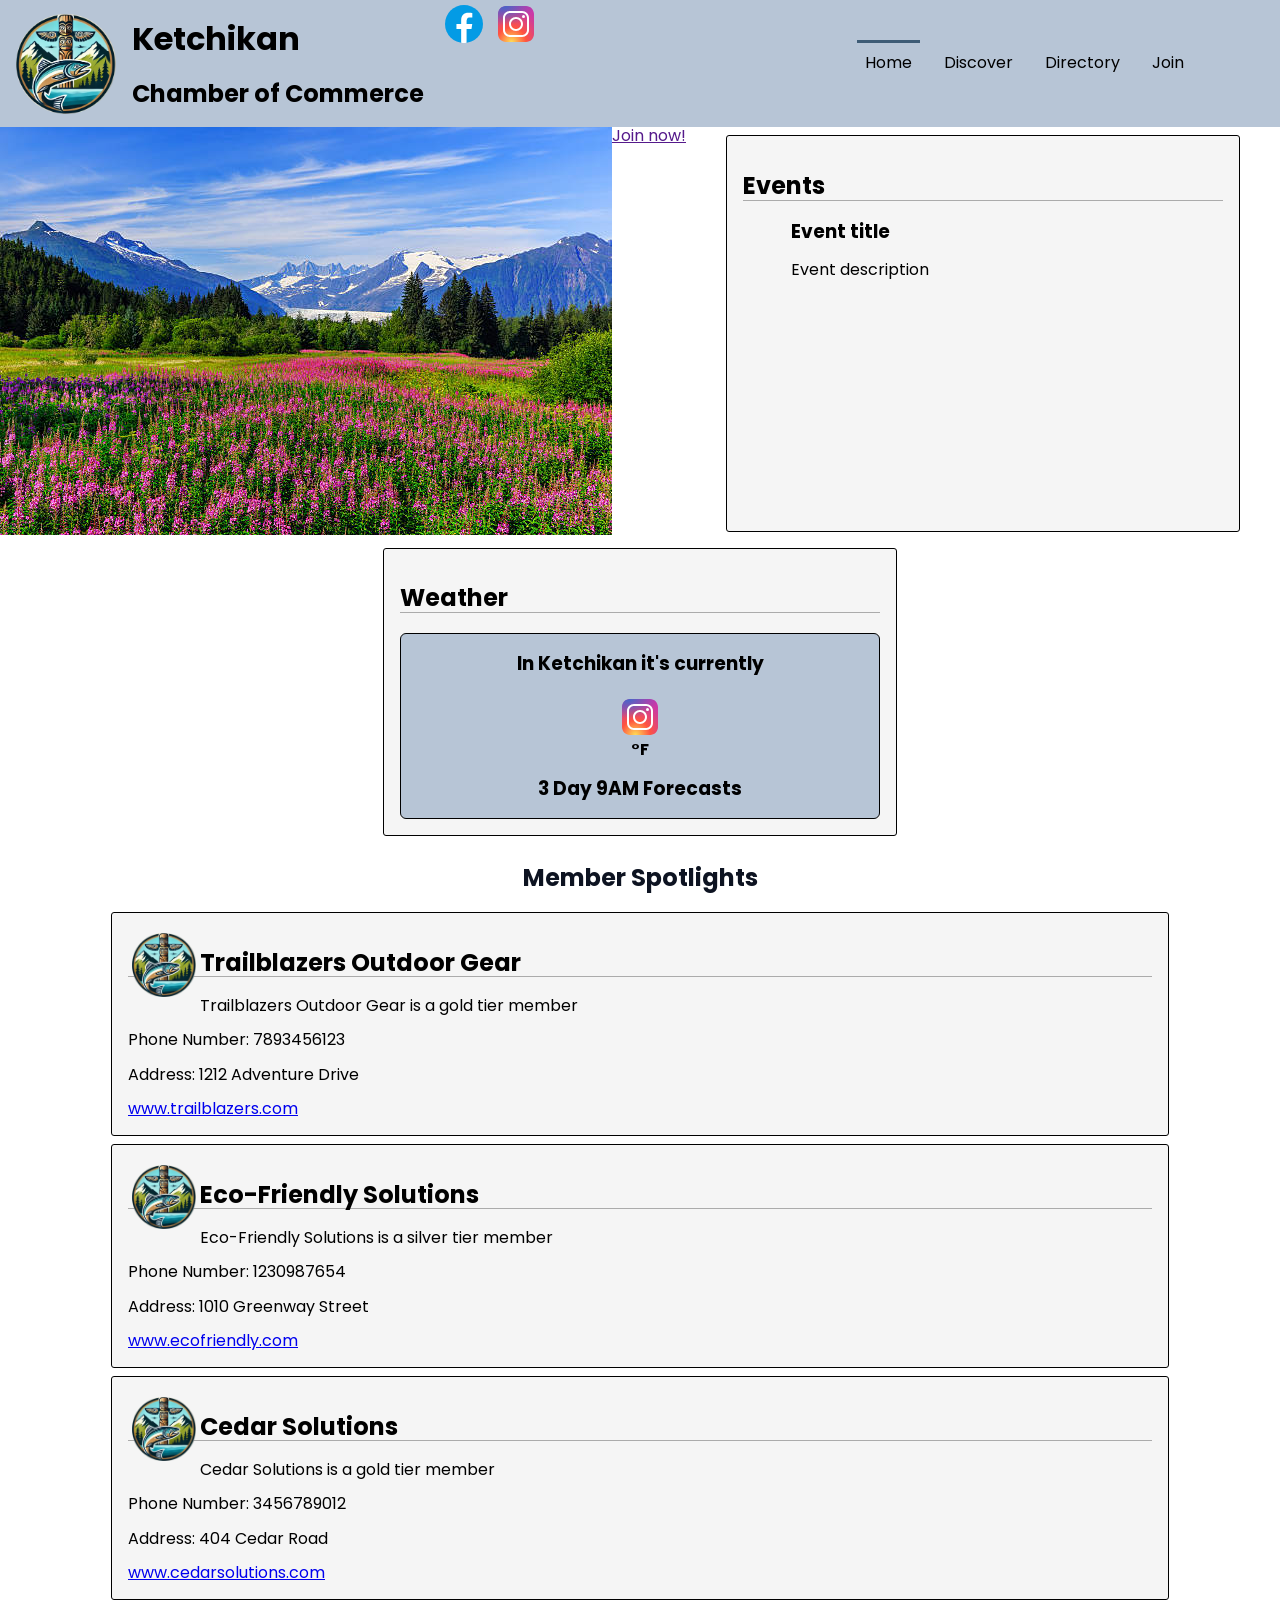
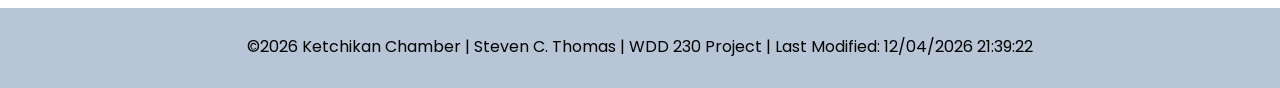
<file: chamber/index.html>
<!DOCTYPE html>
<html lang="en">
<head>
    <!-- Meta tags -->
    <meta charset="UTF-8">
    <meta name="viewport" content="width=device-width, initial-scale=1.0">
    <meta name="author" content="Steven C. Thomas">
    <meta name="description"
        content="Home page for the wdd230 class for BYU-Idaho. Course assignment portal. Steven C. Thomas. WDD 230 - Web Frontend Development">
    
    <!-- OG meta tags -->
    <meta property="og:title" content="Web Frontend Development Home Page">
    <meta property="og:type" content="website">
    <meta property="og:url" content="dos54.github.io/wdd230">
    <meta property="og:image" content="dos54.github.io/wdd230/images/alaska-sign.jpg">
    
    <!-- Font links -->
    <link rel="preconnect" href="https://fonts.googleapis.com">
    <link rel="preconnect" href="https://fonts.gstatic.com" crossorigin>
    <link
        href="https://fonts.googleapis.com/css2?family=Poppins:ital,wght@0,400;0,700;1,400;1,700&family=Roboto:ital@0;1&display=swap"
        rel="stylesheet">
    
    <!-- Title and favicon -->
    <title>Steven Thomas - WDD230 - Chamber of Commerce Website</title>
    <link rel="icon" href="favicon.ico">
    
    <!-- Styles -->
    <link rel="stylesheet" href="styles/normalize.css">
    <link rel="stylesheet" href="styles/base.css">
    <link rel="stylesheet" href="styles/larger.css">

    <!-- Scripts -->
     <script defer src="scripts/menu.js"></script>
</head>
<body>
    <header>
        <img src="images/commerce-logo.webp" alt="Ketchikan Chamber of Commerce Logo" class="logo">
        <div>
            <h1>Ketchikan</h1>
            <h2>Chamber of Commerce</h2>
        </div>
        <span id="socials">
            <a href="https://www.facebook.com/" target="_blank" rel="noopener">
                <img src="images/facebook.svg" alt="facebook">
            </a>
            <a href="https://www.instagram.com/" target="_blank" rel="noopener">
                <img src="images/instagram.svg" alt="instagram">
            </a>
        </span>
        <button id="menu" type="button" title="menu"></button>
        <nav class="navigation">
            <ul>
                <li><a href="index.html" class="active">Home</a></li>
                <li><a href="discover.html">Discover</a></li>
                <li><a href="directory.html">Directory</a></li>
                <li><a href="join.html">Join</a></li>
            </ul>
        </nav>
    </header>

    <main>
        <div id="banner-wrapper" hidden>
            <div class="banner card" id="invitation">
                <script defer src="scripts/popup.js"></script>
                <button type="button" id="exit-invitation">X</button>
                <h2>Meet Chamber Members</h2>
                <p>Join us for our meet and greet, held Wednesday at 7:00p.m. at the Chamber of Commerce building!</p>
                <img src="images/commerce-logo.webp" alt="Logo">
            </div>
        </div>
        <div id="hero"><img src="images/alaska-hero.jpg" alt="Hero image"></div>
        <div id="call-to-action"><a href="">Join now!</a></div>
        <section class="card" id="current-events" >
            <h2>Events</h2>
            <section class="event">
                <h3>Event title</h3>
                <p>Event description</p>
            </section>
        </section>
        <section class="card" id="weather">
            <h2>Weather</h2>
            <div id="weather-and-forecast">
                <h3 class="centered">In Ketchikan it's currently</h3>
                <img src="images/instagram.svg" alt="" id="weather-icon" class="weather-icon">
                <div id="temperature-container" class="temperature-container">
                    <span id="temperature" class="temperature"></span>
                </div>
                <div id="weather-description" class="weather-description"></div>
                <h3 class="centered">3 Day 9AM Forecasts</h3>
                <div id="forecasts">

                </div>
            </div>
        </section>
        <section id="spotlights">
            <script defer src="scripts/spotlights.js"></script>
            <h2>Member Spotlights</h2>
            <!-- <div class="card">
                <h2>Member1</h2>
                <p>description</p>
                <div class="contact">

                </div>
            </div>
            <div class="card">
                <h2>Member2</h2>
                <p>description</p>
                <div class="contact">

                </div>
            </div>
            <div class="card">
                <h2>Member3</h2>
                <p>description</p>
                <div class="contact">

                </div>
            </div> -->

        </section>
        <script defer src="scripts/getWeather.js"></script>
    </main>

    <footer>
        <script defer src="scripts/getDates.js"></script>
        <div id="info">&copy;<span id="year"></span> Ketchikan Chamber | Steven C. Thomas | WDD 230 Project | Last Modified: <span id="lastModified"></span></div>
    </footer>
</body>
</html>
</file>
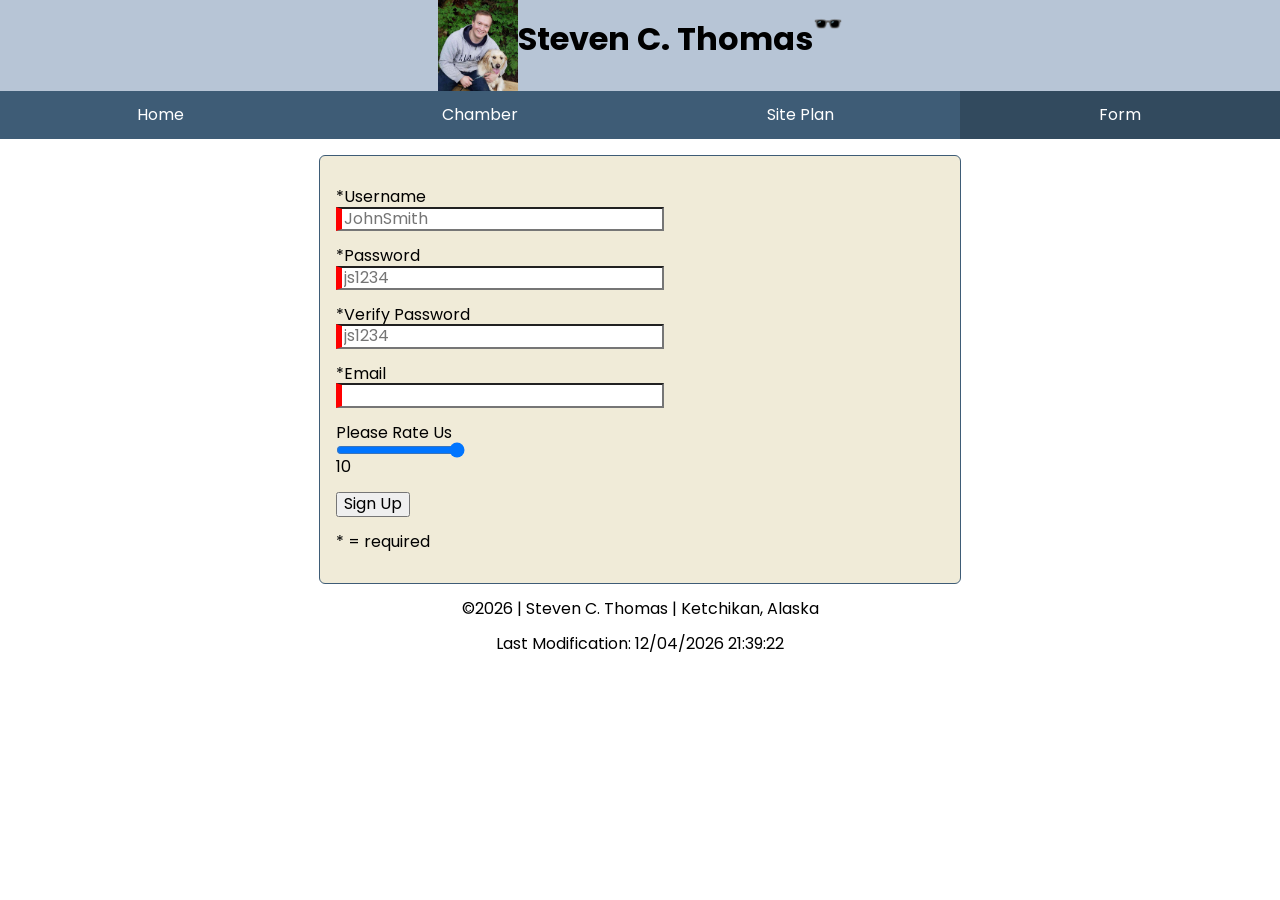
<file: form.html>
<!DOCTYPE html>
<html lang="en">
<head>

    <!-- Meta tags -->
    <meta charset="UTF-8">
    <meta name="viewport" content="width=device-width, initial-scale=1.0">
    <meta name="author" content="Steven C. Thomas">
    <meta name="description" content="Home page for the wdd230 class for BYU-Idaho. Course assignment portal. Steven C. Thomas. WDD 230 - Web Frontend Development">

    <!-- OG meta tags -->
    <meta property="og:title" content="Web Frontend Development Home Page">
    <meta property="og:type" content="website">
    <meta property="og:url" content="dos54.github.io/wdd230">
    <meta property="og:image" content="dos54.github.io/wdd230/images/alaska-sign.jpg">

    <!-- Font links -->
    <link rel="preconnect" href="https://fonts.googleapis.com">
    <link rel="preconnect" href="https://fonts.gstatic.com" crossorigin>
    <link href="https://fonts.googleapis.com/css2?family=Poppins:ital,wght@0,400;0,700;1,400;1,700&family=Roboto:ital@0;1&display=swap" rel="stylesheet">

    <!-- Title and favicon -->
    <title>Steven Thomas - WDD230 - Web Frontend Development</title>
    <link rel="icon" href="favicon.ico">

    <!-- Styles -->
    <link rel="stylesheet" href="styles/normalize.css">
    <link rel="stylesheet" href="styles/base.css">
    <link rel="stylesheet" href="styles/larger.css">
    <link rel="stylesheet" href="styles/form.css">

    <!-- Scripts -->
     <script defer src="scripts/menu.js"></script>
     <script defer src="scripts/mode-button.js"></script>
</head>
<body>
    <header>
        <img src="images/trigger.jpg" alt="Steven Thomas with his dog, Trigger." class="profile">
        <h1>Steven C. Thomas</h1>
        <button type="button" id="mode">🕶️</button>
    </header>

    <button id="menu" type="button">!</button>
    <nav>
        <ul>
            <li><a href="index.html">Home</a></li>
            <li><a href="chamber/index.html">Chamber</a></li>
            <li><a href="siteplan.html">Site Plan</a></li>
            <li><a class="active" href="form.html">Form</a></li>
        </ul>
    </nav>

    <main>
        <div class="card centered form-container">
            <form action="record.html" method="get" class="web-form-1">
                <label>Username<input type="text" name="username" id="username1" required placeholder="JohnSmith"></label>
                <label>Password<input type="text" name="password" id="password1" required placeholder="js1234" pattern="(?=.*\d)(?=.*[a-z])(?=.*[A-Z]).{8,}"></label>
                <label>Verify Password<input type="text" name="password" id="password2" required placeholder="js1234" pattern="(?=.*\d)(?=.*[a-z])(?=.*[A-Z]).{8,}"></label>
                <label>Email<input type="email" id="email" name="email" required pattern="[a-zA-Z0-9._%+\-]+@byui\.edu$" title="Please enter a valid email address"></label>
                <label>Please Rate Us<input type="range" id="rating" name="rating" required min="1" max="10" step="1" value="10"><span id="rating-value">10</span></label>
                <label> <input type="submit" value="Sign Up"></label>
                <p>* = required</p>

            </form>
        </div>
    </main>

    <footer>
        <p>&copy;<span id="year"></span> | Steven C. Thomas | Ketchikan, Alaska</p>
        <p>Last Modification: <span id="lastModified"></span></p>
    </footer>
    <script defer src="scripts/getDates.js"></script>
    <script defer src="scripts/validate.js"></script>
</body>
</html>
</file>
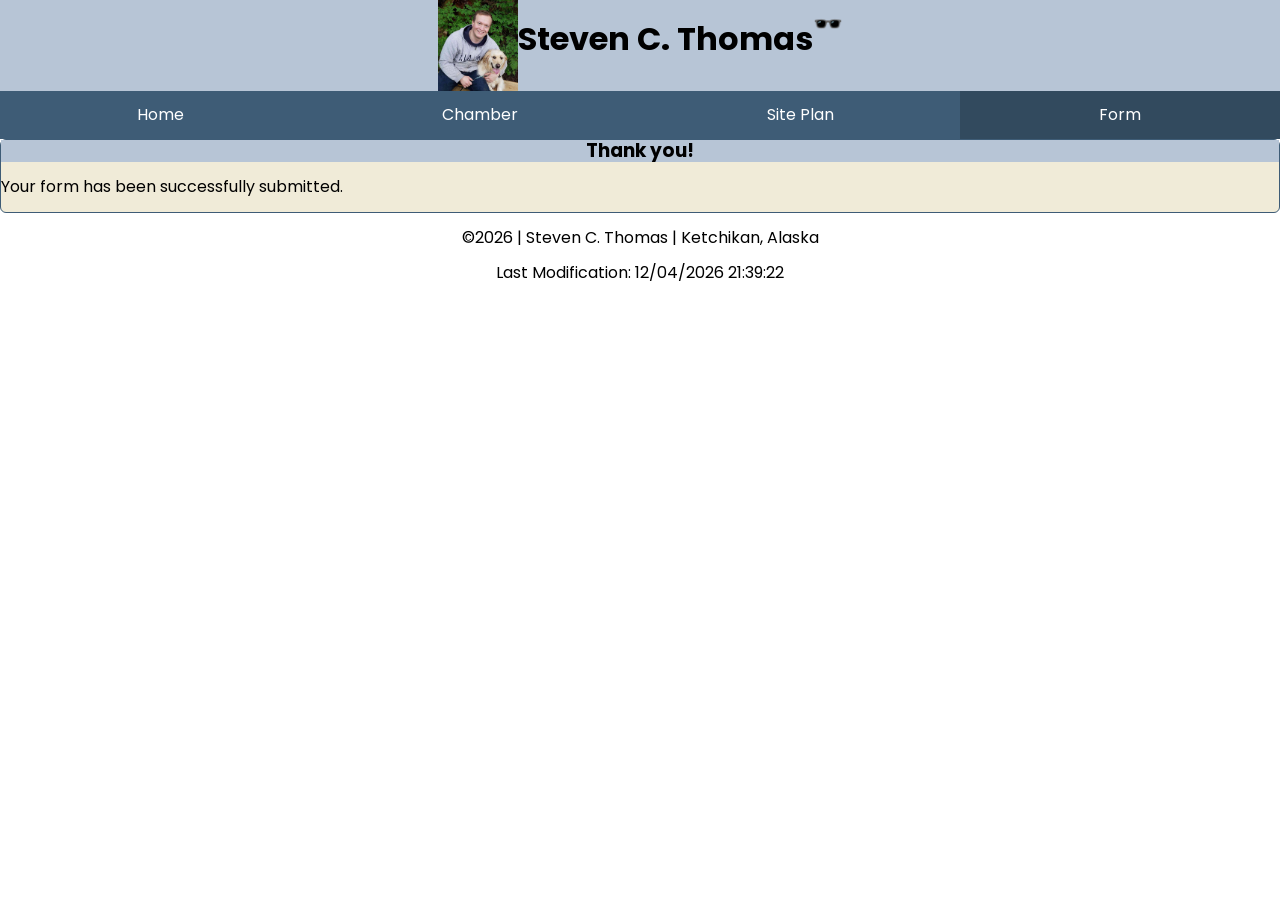
<file: record.html>
<!DOCTYPE html>
<html lang="en">

<head>

    <!-- Meta tags -->
    <meta charset="UTF-8">
    <meta name="viewport" content="width=device-width, initial-scale=1.0">
    <meta name="author" content="Steven C. Thomas">
    <meta name="description"
        content="Home page for the wdd230 class for BYU-Idaho. Course assignment portal. Steven C. Thomas. WDD 230 - Web Frontend Development">

    <!-- OG meta tags -->
    <meta property="og:title" content="Web Frontend Development Home Page">
    <meta property="og:type" content="website">
    <meta property="og:url" content="dos54.github.io/wdd230">
    <meta property="og:image" content="dos54.github.io/wdd230/images/alaska-sign.jpg">

    <!-- Font links -->
    <link rel="preconnect" href="https://fonts.googleapis.com">
    <link rel="preconnect" href="https://fonts.gstatic.com" crossorigin>
    <link
        href="https://fonts.googleapis.com/css2?family=Poppins:ital,wght@0,400;0,700;1,400;1,700&family=Roboto:ital@0;1&display=swap"
        rel="stylesheet">

    <!-- Title and favicon -->
    <title>Steven Thomas - WDD230 - Web Frontend Development</title>
    <link rel="icon" href="favicon.ico">

    <!-- Styles -->
    <link rel="stylesheet" href="styles/normalize.css">
    <link rel="stylesheet" href="styles/base.css">
    <link rel="stylesheet" href="styles/larger.css">

    <!-- Scripts -->
    <script defer src="scripts/menu.js"></script>
    <script defer src="scripts/mode-button.js"></script>
</head>

<body>
    <header>
        <img src="images/trigger.jpg" alt="Steven Thomas with his dog, Trigger." class="profile">
        <h1>Steven C. Thomas</h1>
        <button type="button" id="mode">🕶️</button>
    </header>

    <button id="menu" type="button">!</button>
    <nav>
        <ul>
            <li><a href="index.html">Home</a></li>
            <li><a href="chamber/index.html">Chamber</a></li>
            <li><a href="siteplan.html">Site Plan</a></li>
            <li><a class="active" href="form.html">Form</a></li>
        </ul>
    </nav>

    <main>
        <div class="card centered">
            <h3>Thank you!</h3>
            <p>Your form has been successfully submitted.</p>
        </div>
    </main>

    <footer>
        <p>&copy;<span id="year"></span> | Steven C. Thomas | Ketchikan, Alaska</p>
        <p>Last Modification: <span id="lastModified"></span></p>
    </footer>
    <script defer src="scripts/getDates.js"></script>
    <script defer src="scripts/validate.js"></script>
</body>

</html>
</file>
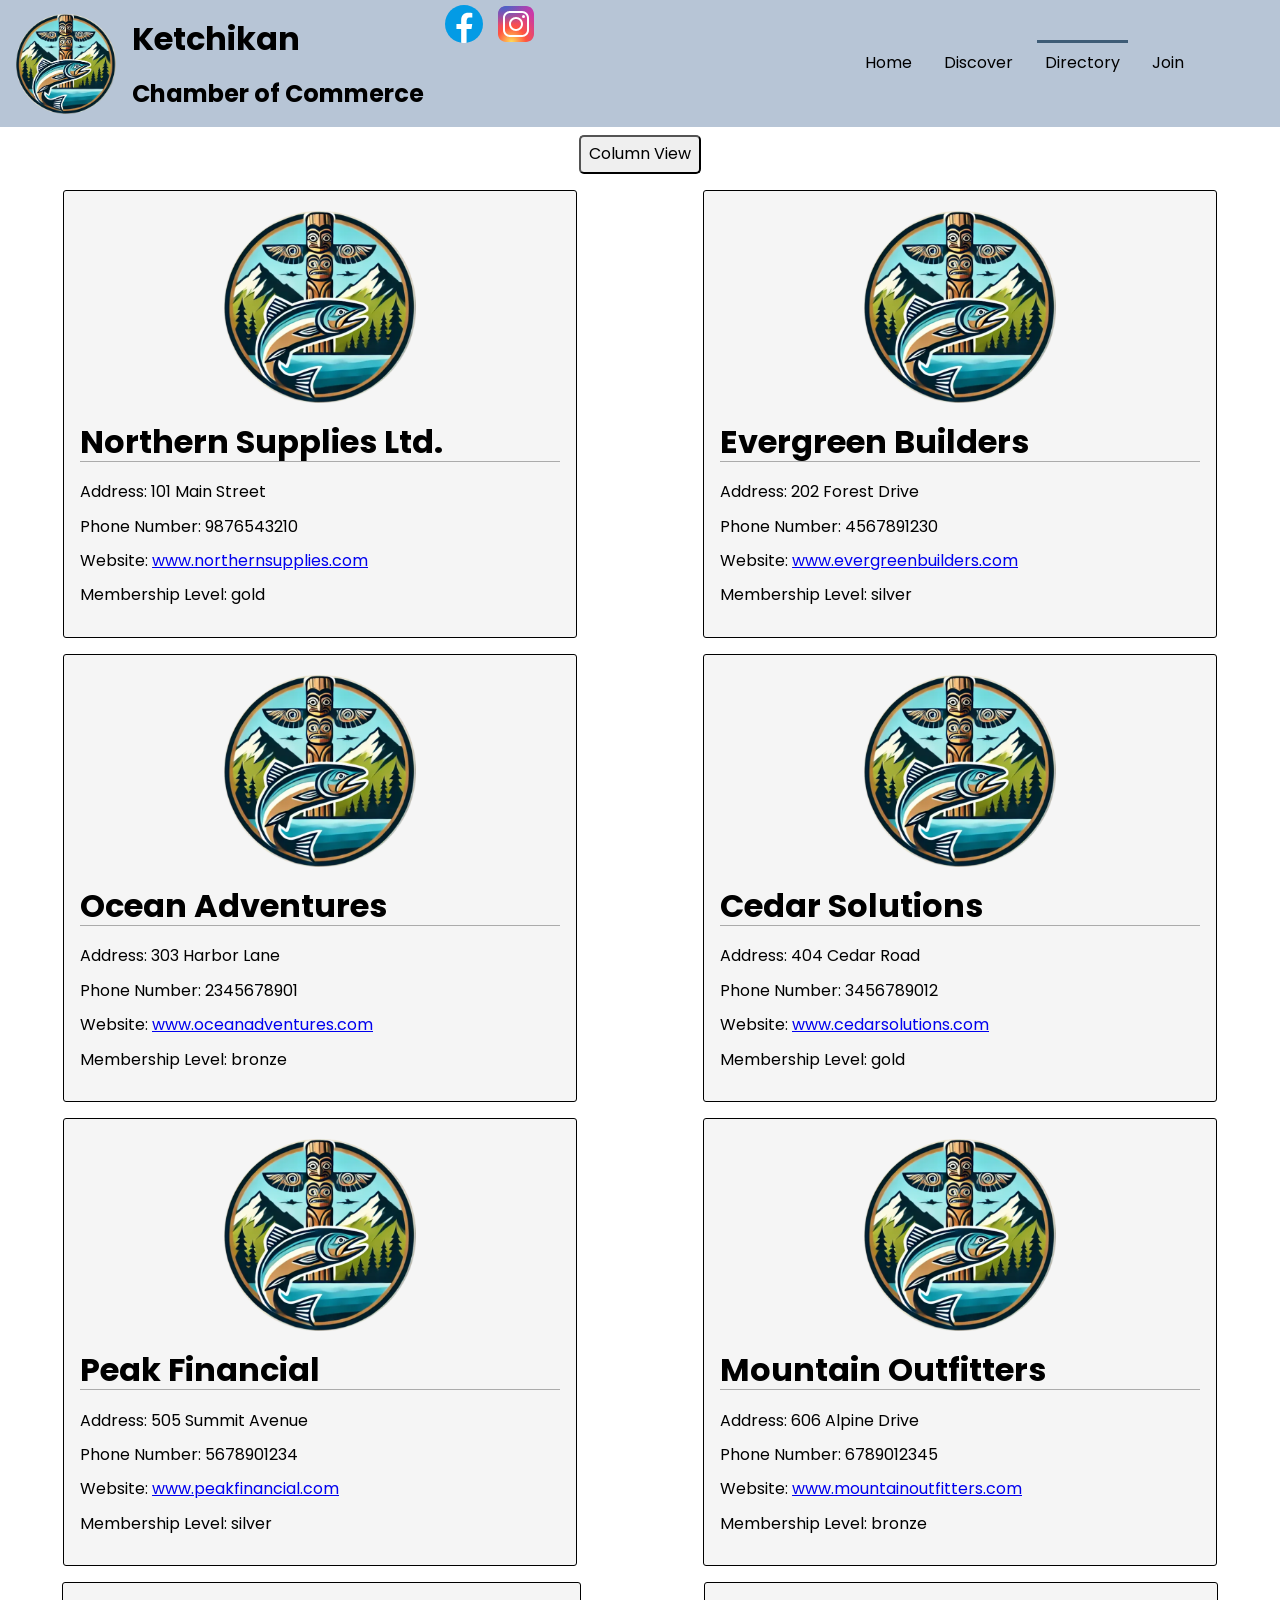
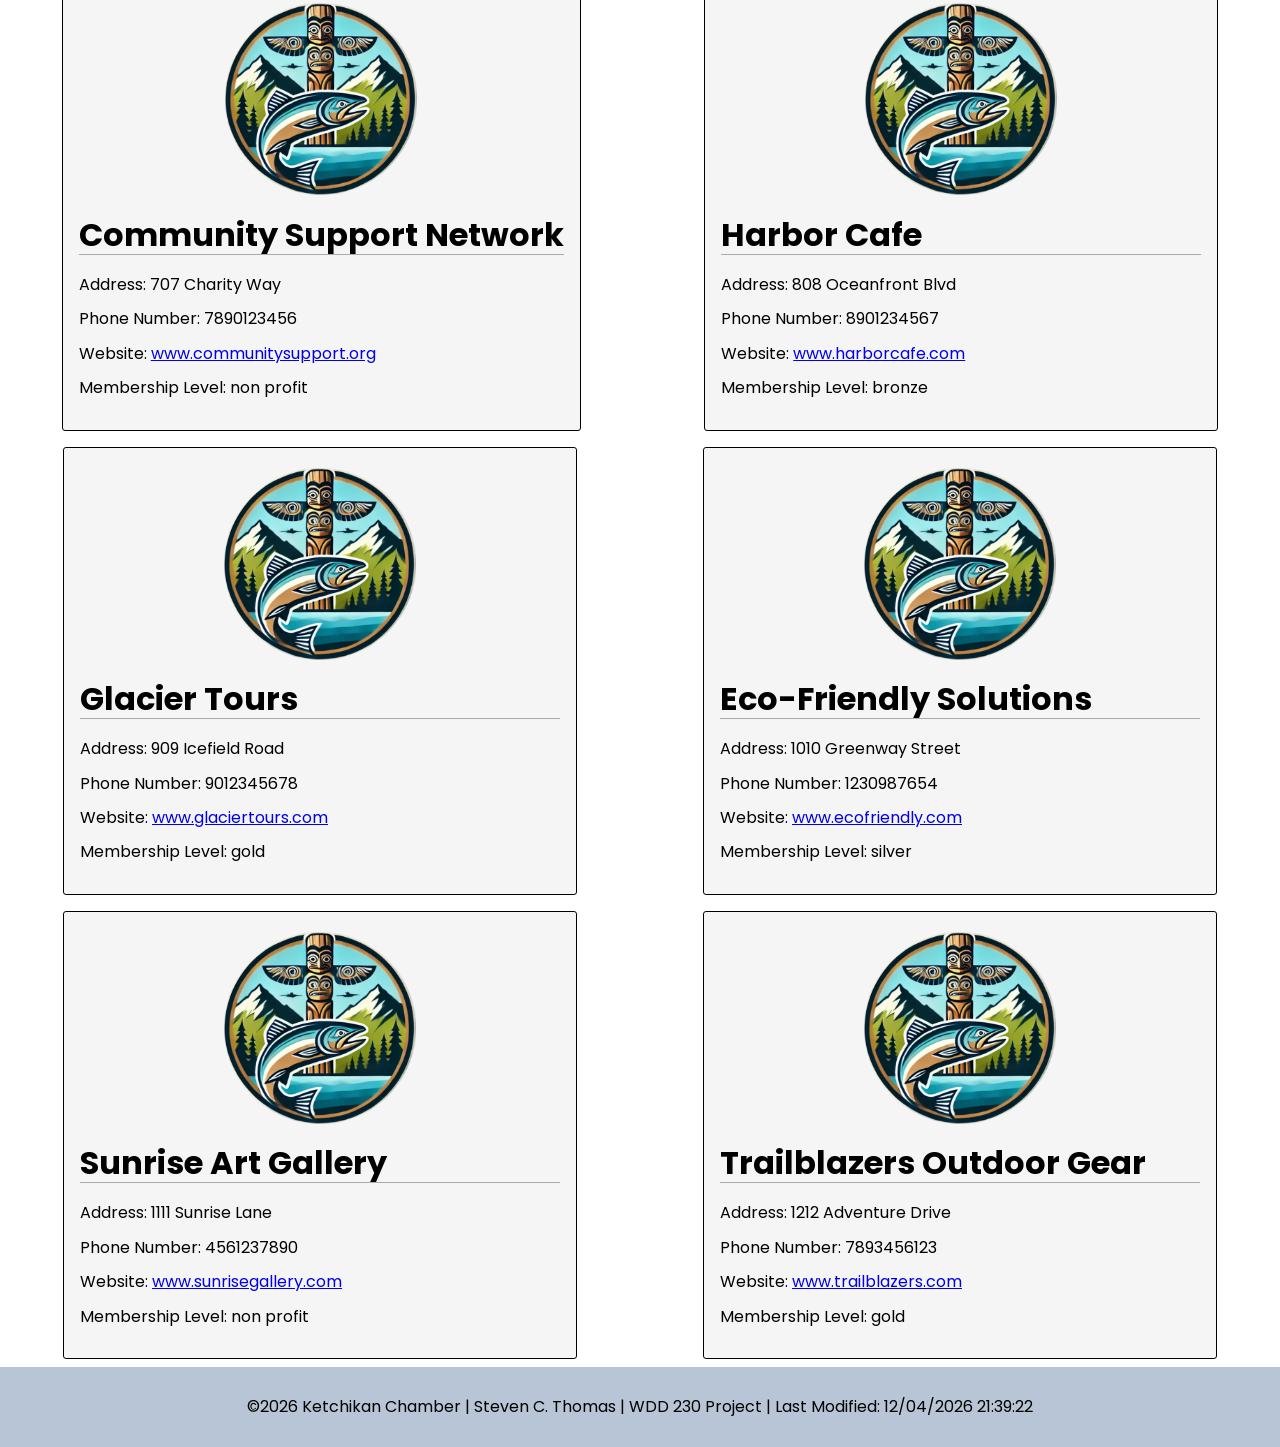
<file: chamber/directory.html>
<!DOCTYPE html>
<html lang="en">
<head>
    <!-- Meta tags -->
    <meta charset="UTF-8">
    <meta name="viewport" content="width=device-width, initial-scale=1.0">
    <meta name="author" content="Steven C. Thomas">
    <meta name="description"
        content="Home page for the wdd230 class for BYU-Idaho. Course assignment portal. Steven C. Thomas. WDD 230 - Web Frontend Development">
    
    <!-- OG meta tags -->
    <meta property="og:title" content="Web Frontend Development Home Page">
    <meta property="og:type" content="website">
    <meta property="og:url" content="dos54.github.io/wdd230">
    <meta property="og:image" content="dos54.github.io/wdd230/images/alaska-sign.jpg">
    
    <!-- Font links -->
    <link rel="preconnect" href="https://fonts.googleapis.com">
    <link rel="preconnect" href="https://fonts.gstatic.com" crossorigin>
    <link
        href="https://fonts.googleapis.com/css2?family=Poppins:ital,wght@0,400;0,700;1,400;1,700&family=Roboto:ital@0;1&display=swap"
        rel="stylesheet">
    
    <!-- Title and favicon -->
    <title>Steven Thomas - WDD230 - Chamber of Commerce Website</title>
    <link rel="icon" href="favicon.ico">
    
    <!-- Styles -->
    <link rel="stylesheet" href="styles/normalize.css">
    <link rel="stylesheet" href="styles/base.css">
    <link rel="stylesheet" href="styles/larger.css">

    <!-- Scripts -->
     <script defer src="scripts/menu.js"></script>
</head>
<body>
    <header>
        <img src="images/commerce-logo.webp" alt="Ketchikan Chamber of Commerce Logo" class="logo">
        <div>
            <h1>Ketchikan</h1>
            <h2>Chamber of Commerce</h2>
        </div>
        <span id="socials">
            <a href="https://www.facebook.com/" target="_blank" rel="noopener">
                <img src="images/facebook.svg" alt="facebook">
            </a>
            <a href="https://www.instagram.com/" target="_blank" rel="noopener">
                <img src="images/instagram.svg" alt="instagram">
            </a>
        </span>
        <button id="menu" type="button" title="menu"></button>
        <nav class="navigation">
            <ul>
                <li><a href="index.html">Home</a></li>
                <li><a href="discover.html">Discover</a></li>
                <li><a href="directory.html" class="active">Directory</a></li>
                <li><a href="join.html">Join</a></li>
            </ul>
        </nav>
    </header>

    <main>
        <div id="options">
            <button type="button" id="toggle">Column View</button>
        </div>
        <div id="directory">

        </div>
        <script defer src="scripts/populateDirectory.js"></script>
        <script defer src="scripts/toggleView.js"></script>
    </main>

    <footer>
        <script defer src="scripts/getDates.js"></script>
        <div id="info">&copy;<span id="year"></span> Ketchikan Chamber | Steven C. Thomas | WDD 230 Project | Last Modified: <span id="lastModified"></span></div>
    </footer>
</body>
</html>
</file>
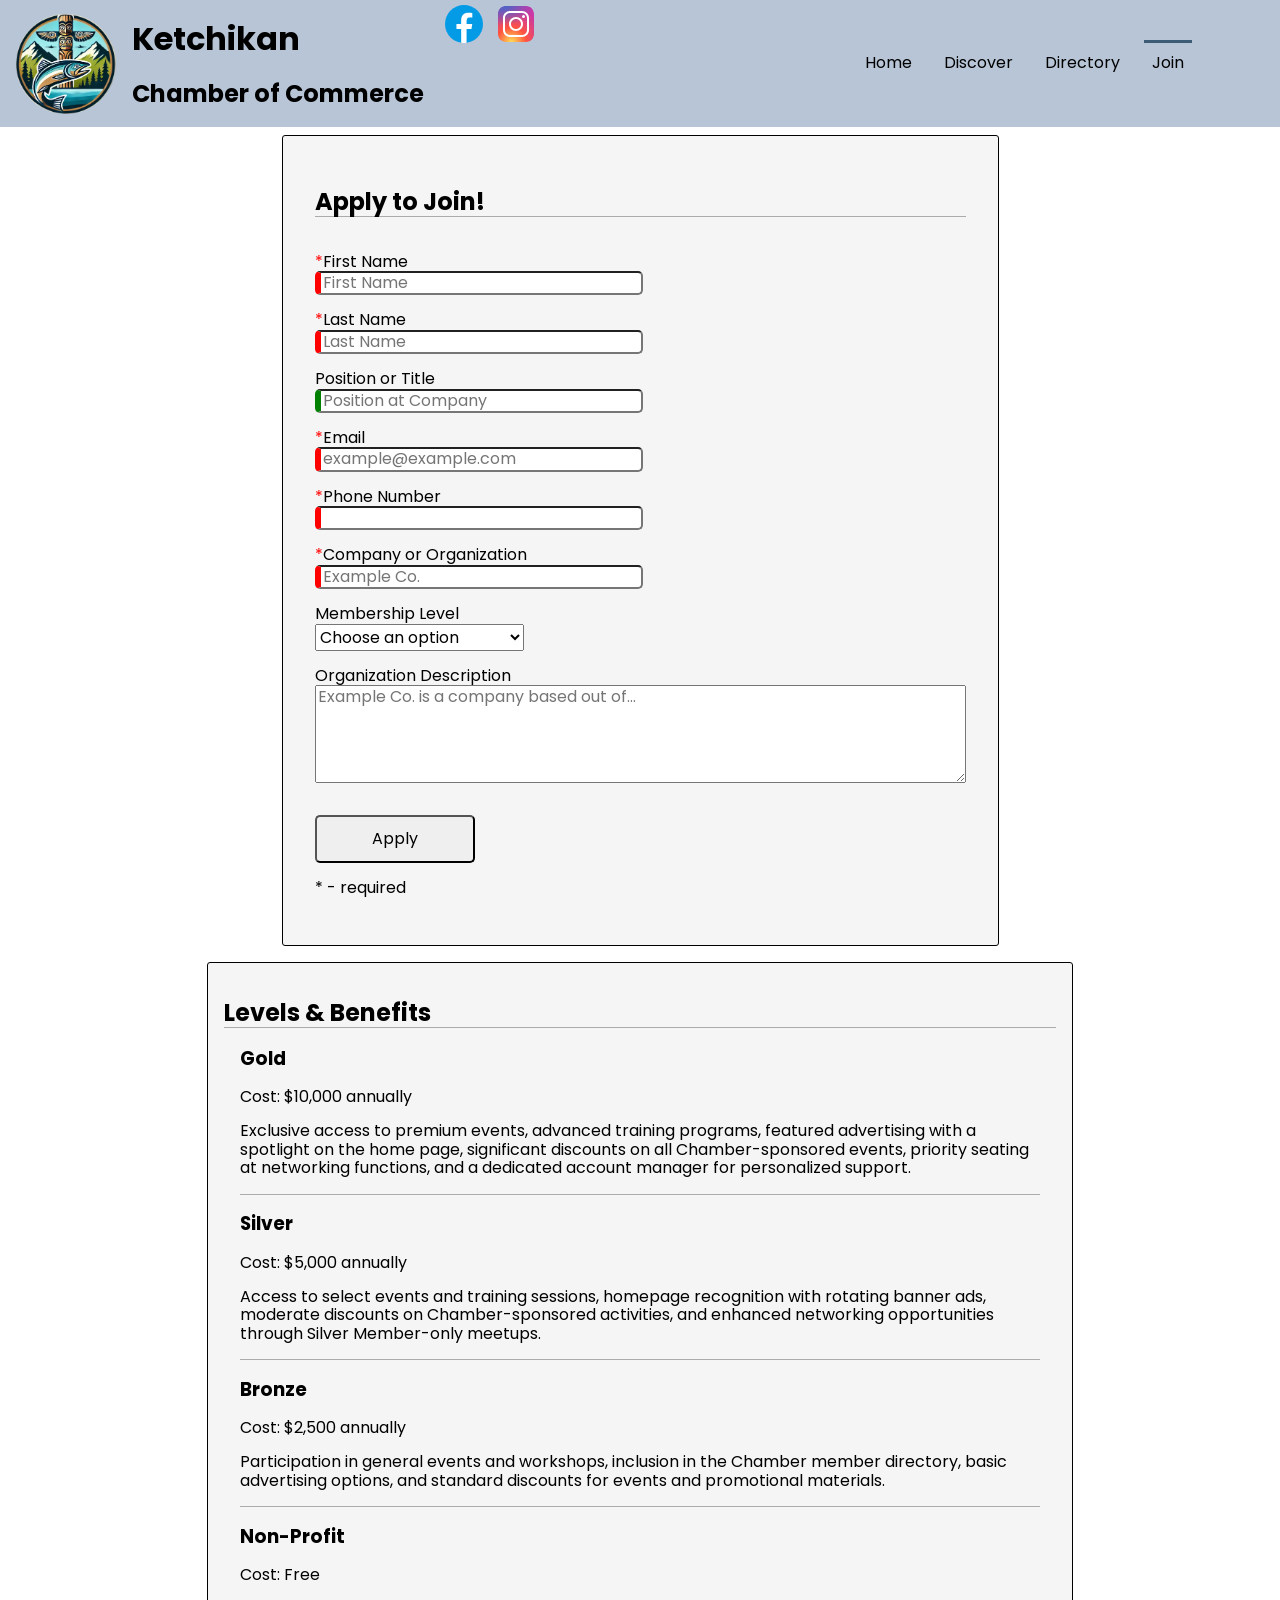
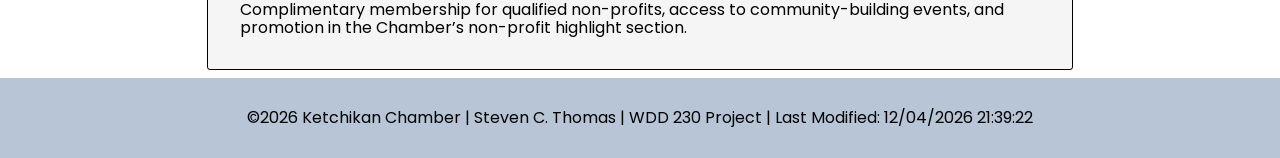
<file: chamber/join.html>
<!DOCTYPE html>
<html lang="en">
<head>
    <!-- Meta tags -->
    <meta charset="UTF-8">
    <meta name="viewport" content="width=device-width, initial-scale=1.0">
    <meta name="author" content="Steven C. Thomas">
    <meta name="description"
        content="Home page for the wdd230 class for BYU-Idaho. Course assignment portal. Steven C. Thomas. WDD 230 - Web Frontend Development">
    
    <!-- OG meta tags -->
    <meta property="og:title" content="Web Frontend Development Home Page">
    <meta property="og:type" content="website">
    <meta property="og:url" content="dos54.github.io/wdd230">
    <meta property="og:image" content="dos54.github.io/wdd230/images/alaska-sign.jpg">
    
    <!-- Font links -->
    <link rel="preconnect" href="https://fonts.googleapis.com">
    <link rel="preconnect" href="https://fonts.gstatic.com" crossorigin>
    <link
        href="https://fonts.googleapis.com/css2?family=Poppins:ital,wght@0,400;0,700;1,400;1,700&family=Roboto:ital@0;1&display=swap"
        rel="stylesheet">
    
    <!-- Title and favicon -->
    <title>Steven Thomas - WDD230 - Chamber of Commerce Website</title>
    <link rel="icon" href="favicon.ico">
    
    <!-- Styles -->
    <link rel="stylesheet" href="styles/normalize.css">
    <link rel="stylesheet" href="styles/base.css">
    <link rel="stylesheet" href="styles/larger.css">

    <!-- Scripts -->
     <script defer src="scripts/menu.js"></script>
</head>
<body>
    <header>
        <img src="images/commerce-logo.webp" alt="Ketchikan Chamber of Commerce Logo" class="logo">
        <div>
            <h1>Ketchikan</h1>
            <h2>Chamber of Commerce</h2>
        </div>
        <span id="socials">
            <a href="https://www.facebook.com/" target="_blank" rel="noopener">
                <img src="images/facebook.svg" alt="facebook">
            </a>
            <a href="https://www.instagram.com/" target="_blank" rel="noopener">
                <img src="images/instagram.svg" alt="instagram">
            </a>
        </span>
        <button id="menu" type="button" title="menu"></button>
        <nav class="navigation">
            <ul>
                <li><a href="index.html">Home</a></li>
                <li><a href="discover.html">Discover</a></li>
                <li><a href="directory.html">Directory</a></li>
                <li><a href="join.html" class="active">Join</a></li>
            </ul>
        </nav>
    </header>


    <main>
        <div class="card form-container">
            <form action="thankyou.html" method="get" class="web-form-1">
                <h2>Apply to Join!</h2>
                <label>First Name<input type="text" name="fname" id="fname" required placeholder="First Name"></label>
                <label>Last Name<input type="text" name="lname" id="lname" required placeholder="Last Name"></label>
                <label>Position or Title<input type="text" name="position" id="position" placeholder="Position at Company" pattern="^[A-Za-z\- ]{7,}$" title="Pleas enter at least 7 characters including letters, hypens, and spaces."></label>
                <label>Email<input type="email" name="email" id="email" placeholder="example@example.com" pattern="^[a-zA-Z0-9._%+-]+@[a-zA-Z0-9.-]+\.[a-zA-Z]{2,}$" title="Please enter a valid email address." required></label>
                <label>Phone Number<input type="tel" name="tel" id="tel" required pattern="^(\+1\s?)?(\(?\d{3}\)?[\s\-]?)?\d{3}[\s\-]?\d{4}$" title="Enter a valid phone number (e.g., +1 (123) 456-7890 or 123-456-7890)"></label>
                <label>Company or Organization<input type="text" name="org-name" id="org-name" required placeholder="Example Co."></label>
                <label>Membership Level<select name="membership-level" id="membership-level">
                    <option value="" disabled selected>Choose an option</option>
                    <option value="non-profit">Non-Profit Membership</option>
                    <option value="bronze">Bronze Membership</option>
                    <option value="silver">Silver Membership</option>
                    <option value="gold">Gold Membership</option>
                </select></label>
                <label>Organization Description<textarea name="description" id="description" placeholder="Example Co. is a company based out of..." rows="5" cols="45"></textarea></label>
                <label><input type="hidden" name="timestamp" id="timestamp"></label>
                <label><input type="submit" value="Apply"></label>
                <p>* - required</p>
            </form>
        </div>
        <div class="card">
            <h2>Levels & Benefits</h2>
            <section>
                <h3>Gold</h3>
                <p>Cost: $10,000 annually</p>
                <p>
                    Exclusive access to premium events, advanced training programs, featured advertising with a spotlight on the
                    home page, significant discounts on all Chamber-sponsored events, priority seating at networking functions, and
                    a dedicated account manager for personalized support.
                </p>
            </section>
            <section>
                <h3>Silver</h3>
                <p>Cost: $5,000 annually</p>
                <p>
                    Access to select events and training sessions, homepage recognition with rotating banner ads, moderate discounts
                    on Chamber-sponsored activities, and enhanced networking opportunities through Silver Member-only meetups.
                </p>
            </section>
            <section>
                <h3>Bronze</h3>
                <p>Cost: $2,500 annually</p>
                <p>
                    Participation in general events and workshops, inclusion in the Chamber member directory, basic advertising
                    options, and standard discounts for events and promotional materials.
                </p>
            </section>
            <section>
                <h3>Non-Profit</h3>
                <p>Cost: Free</p>
                <p>
                    Complimentary membership for qualified non-profits, access to community-building events, and promotion in the
                    Chamber’s non-profit highlight section.
                </p>
            </section>
        </div>
    </main>

    <footer>
        <script defer src="scripts/getDates.js"></script>
        <div id="info">&copy;<span id="year"></span> Ketchikan Chamber | Steven C. Thomas | WDD 230 Project | Last Modified: <span id="lastModified"></span></div>
    </footer>
</body>
</html>
</file>
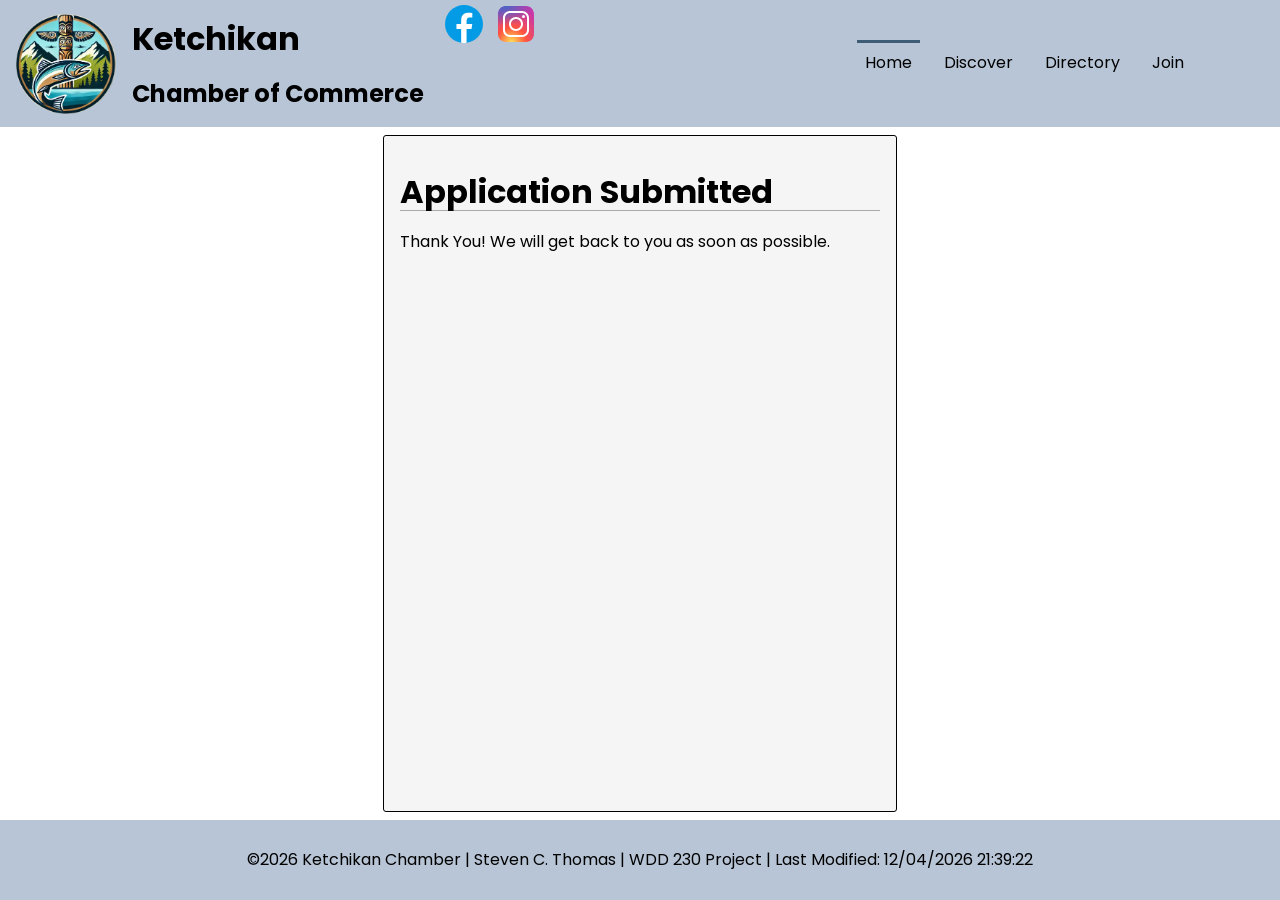
<file: chamber/thankyou.html>
<!DOCTYPE html>
<html lang="en">

<head>
    <!-- Meta tags -->
    <meta charset="UTF-8">
    <meta name="viewport" content="width=device-width, initial-scale=1.0">
    <meta name="author" content="Steven C. Thomas">
    <meta name="description"
        content="Home page for the wdd230 class for BYU-Idaho. Course assignment portal. Steven C. Thomas. WDD 230 - Web Frontend Development">

    <!-- OG meta tags -->
    <meta property="og:title" content="Web Frontend Development Home Page">
    <meta property="og:type" content="website">
    <meta property="og:url" content="dos54.github.io/wdd230">
    <meta property="og:image" content="dos54.github.io/wdd230/images/alaska-sign.jpg">

    <!-- Font links -->
    <link rel="preconnect" href="https://fonts.googleapis.com">
    <link rel="preconnect" href="https://fonts.gstatic.com" crossorigin>
    <link
        href="https://fonts.googleapis.com/css2?family=Poppins:ital,wght@0,400;0,700;1,400;1,700&family=Roboto:ital@0;1&display=swap"
        rel="stylesheet">

    <!-- Title and favicon -->
    <title>Steven Thomas - WDD230 - Chamber of Commerce Website</title>
    <link rel="icon" href="favicon.ico">

    <!-- Styles -->
    <link rel="stylesheet" href="styles/normalize.css">
    <link rel="stylesheet" href="styles/base.css">
    <link rel="stylesheet" href="styles/larger.css">

    <!-- Scripts -->
    <script defer src="scripts/menu.js"></script>
</head>

<body>
    <header>
        <img src="images/commerce-logo.webp" alt="Ketchikan Chamber of Commerce Logo" class="logo">
        <div>
            <h1>Ketchikan</h1>
            <h2>Chamber of Commerce</h2>
        </div>
        <span id="socials">
            <a href="https://www.facebook.com/" target="_blank" rel="noopener">
                <img src="images/facebook.svg" alt="facebook">
            </a>
            <a href="https://www.instagram.com/" target="_blank" rel="noopener">
                <img src="images/instagram.svg" alt="instagram">
            </a>
        </span>
        <button id="menu" type="button" title="menu"></button>
        <nav class="navigation">
            <ul>
                <li><a href="index.html" class="active">Home</a></li>
                <li><a href="discover.html">Discover</a></li>
                <li><a href="directory.html">Directory</a></li>
                <li><a href="join.html">Join</a></li>
            </ul>
        </nav>
    </header>


    <main>
        <div class="card">
            <h1>
                Application Submitted
            </h1>
            <p>Thank You! We will get back to you as soon as possible.</p>
        </div>
    </main>

    <footer>
        <script defer src="scripts/getDates.js"></script>
        <div id="info">&copy;<span id="year"></span> Ketchikan Chamber | Steven C. Thomas | WDD 230 Project | Last
            Modified: <span id="lastModified"></span></div>
    </footer>
</body>

</html>
</file>
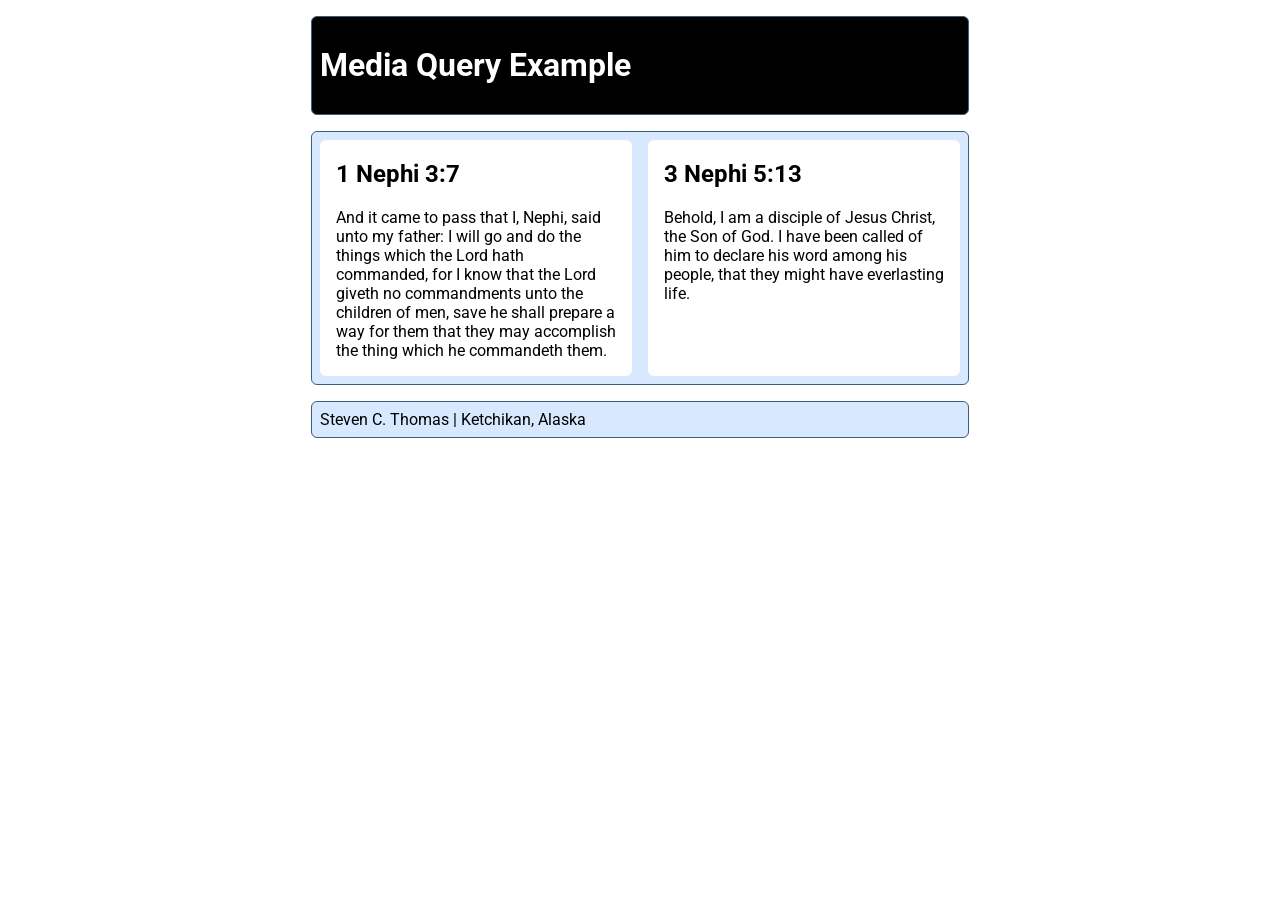
<file: week01/media-query.html>
<!DOCTYPE html>
<html lang="en">
<head>
    <meta charset="UTF-8">
    <meta name="viewport" content="width=device-width, initial-scale=1.0">
    <meta name="author" content="Steven C. Thomas">
    <meta name="description" content="Media query assignment for WDD230 class at BYU-Idaho">

    <link rel="stylesheet" href="styles/media-query.css">
    <link rel="stylesheet" href="styles/media-query-large.css">

    <link rel="preconnect" href="https://fonts.googleapis.com">
    <link rel="preconnect" href="https://fonts.gstatic.com" crossorigin>
    <link href="https://fonts.googleapis.com/css2?family=Roboto:ital@0;1&display=swap" rel="stylesheet">

    <title>WDD230 | Steven C. Thomas | Media Query</title>

    <script src=""></script>
</head>
<body>
    <header>
        <h1>Media Query Example</h1>
    </header>
    
    <main>
        <section>
            <h2>1 Nephi 3:7</h2>
            <p>And it came to pass that I, Nephi, said unto my father: I will go and do the things which the Lord hath commanded, for I
            know that the Lord giveth no commandments unto the children of men, save he shall prepare a way for them that they may
            accomplish the thing which he commandeth them.</p>
        </section>
        <section>
            <h2>3 Nephi 5:13</h2>
            <p>Behold, I am a disciple of Jesus Christ, the Son of God. I have been called of him to declare his word among his people,
            that they might have everlasting life.</p>
        </section>
    </main>

    <footer>
        <span> Steven C. Thomas | Ketchikan, Alaska</span>
    </footer>
</body>
</html>
</file>
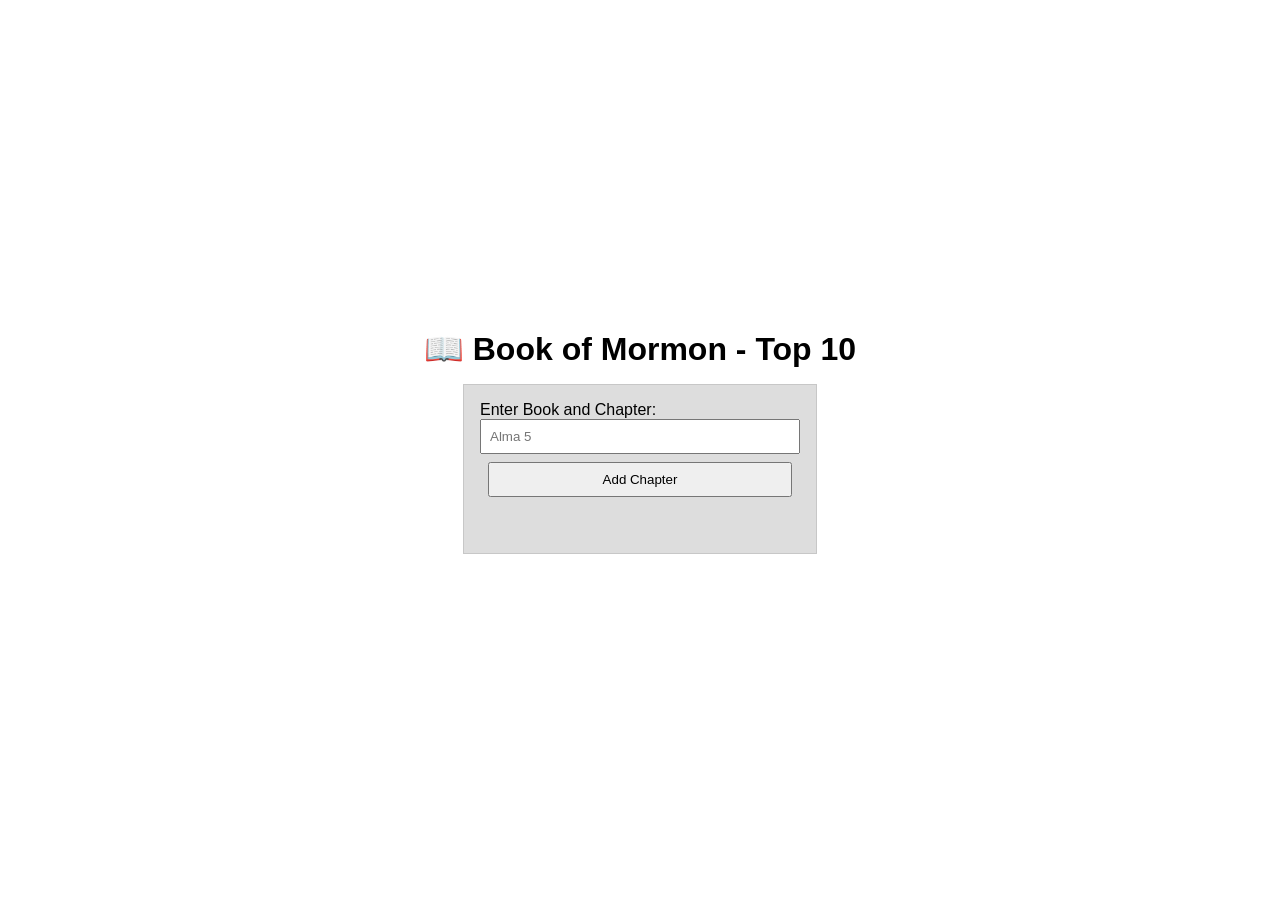
<file: week02/bom.html>
<!DOCTYPE html>
<html lang="en">
<head>
    <meta charset="UTF-8">
    <meta name="viewport" content="width=device-width, initial-scale=1.0">
    <title>Top 10 Book of Mormon Chapters</title>

    <link rel="stylesheet" href="styles/bom.css">
    <link rel="icon"
        href="data:image/svg+xml,<svg xmlns=%22http://www.w3.org/2000/svg%22 viewBox=%220 0 100 100%22><text y=%22.9em%22 font-size=%2290%22>📖</text></svg>">


    <meta name="author" content="Steven C. Thomas">
    <meta name="description" content="A list of your favorite chapters in the Book of Mormon.">
</head>
<body>
    <h1>📖 Book of Mormon - Top 10</h1>
    <main>
        <label for="favchap">Enter Book and Chapter: </label>
        <input type="text" id="favchap" placeholder="Alma 5">
        <button type="submit">Add Chapter</button>
        <ul id="list"></ul>
    </main> 
    <script src="scripts/bom.js"></script>
</body>
</html>
</file>
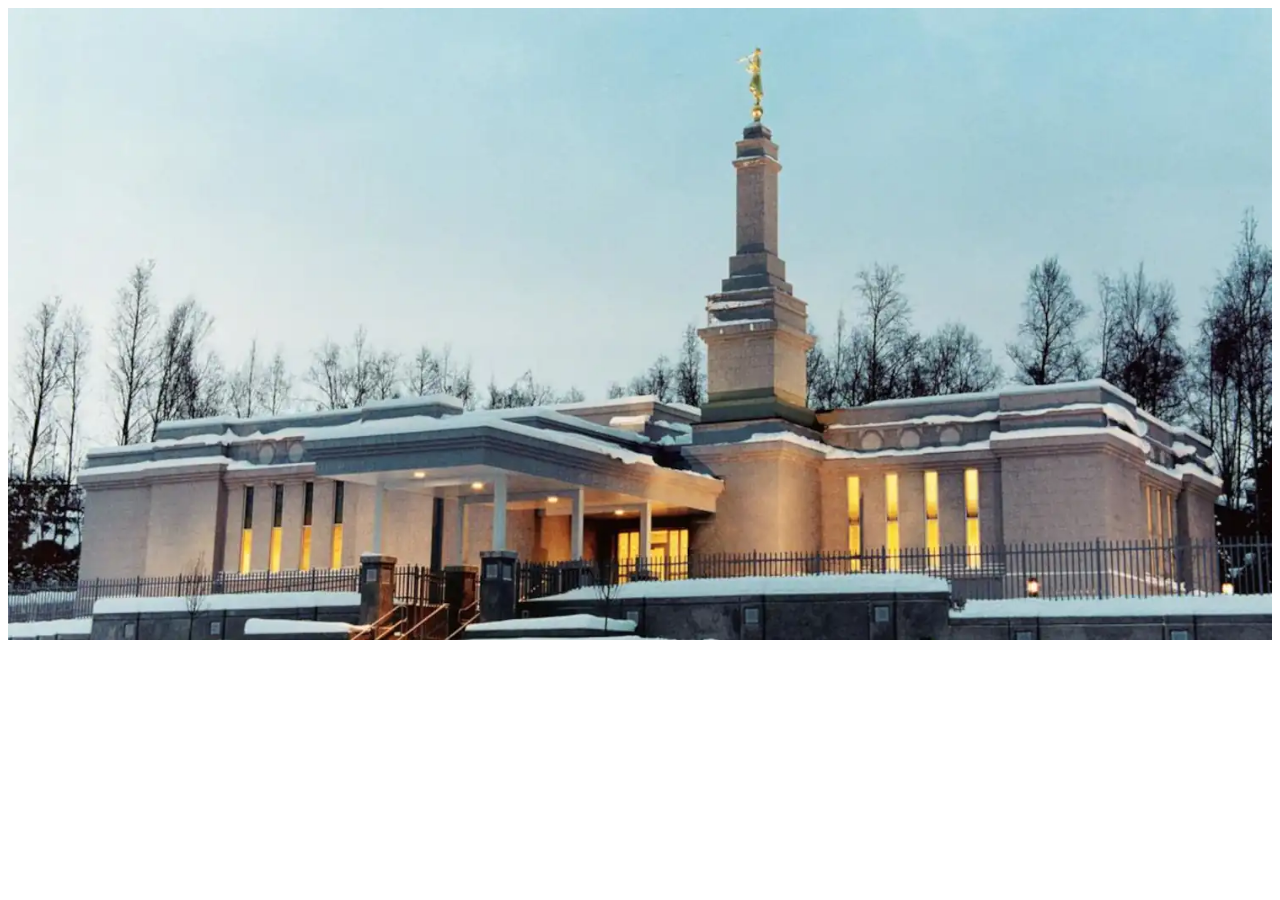
<file: week03/responsive-images.html>
<!DOCTYPE html>
<html lang="en">
<head>
    <meta charset="UTF-8">
    <meta name="viewport" content="width=device-width, initial-scale=1.0">
    <title>WDD 131 - Dynamic Web Fundamentals - Steven Thomas</title>
    <link rel="stylesheet" href="styles/responsive-images.css">

    <link rel="preconnect" href="https://fonts.googleapis.com">
    <link rel="preconnect" href="https://fonts.gstatic.com" crossorigin>
    <link href="https://fonts.googleapis.com/css2?family=Poppins:wght@100;400&display=swap" rel="stylesheet">
</head>
<body>
    <main>
        <div class="hero">
            <picture>
                <source srcset="images/hero-large.webp" media="(min-width:1000px)">
                <source srcset="images/hero-medium.webp" media="(min-width:500px)">
                <img src="images/hero-small.webp" alt="Anchorage Alaska Temple" width="1500" height="750">
            </picture>
        </div>
    </main>
</body>
</html>
</file>
<file: chamber/styles/base.css>
:root {
    --text-color: black;
    --background-color: #F0EBD8;
    --theme-ultralight: #b7c5d6;
    --theme-light: #748CAB;
    --theme-medium: #3E5C76;
    --theme-mediumdark: #1D2D44;
    --theme-dark: #0D1321;
    --font-family: 'poppins', 'roboto', sans-serif
}

body {
    font-family: var(--font-family);
    margin: 0;
    padding: 0;
    box-sizing: border-box;
    height: 100vh;

    display: grid;
    grid-template-rows: auto 1fr auto;
}

header {
    /* Sizing and location */
    grid-row: 1 / 2;

    display: flex;

    position: relative;

    /* Colors and theming */
    color: var(--text-color);
    background-color: var(--theme-ultralight);
}



.navigation {
    visibility: hidden;
    align-items: center;
    margin-left: auto;
    margin-top: auto;
    height: 100%;

}

.navigation ul {
    text-decoration: none;
    list-style: none;
    margin: 0;
    padding: 0;
    color: var(--text-color);

    display: flex;
    justify-content: space-around;
}

.navigation a {
    text-decoration: none;
    color: inherit;
    margin: 0 .5rem;
    padding: .5rem;
}

.navigation a:hover {
    background-color: rgba(0, 0, 0, .3);
}

.active {
    border-top: 3px solid var(--theme-medium);
}

.logo {
    width: 100px;
    height: 100px;
    display: block;
    margin: auto 1rem;
}

#socials {
    margin-left: 1rem;
}

#socials > a {
    height: 48px;
    width: 48px;
    text-decoration: none;
}


main {
    grid-row: 2/3;
    display: flex;
    flex-direction: column;
}

.card {
    border: 1px solid black;
    border-radius: 3px;
    min-height: 10rem;
    min-width: 30rem;
    max-width: 80%;
    margin: .5rem auto;
    padding: 1rem;
    background-color: rgba(0, 0, 0, .04);
}

.card h1,
.card h2 {
    /* margin: 0.5rem 1rem; */
    border-bottom: 1px solid rgba(0, 0, 0, .3);
}

.card > section {
    max-width: 50rem;
    margin: .5rem 1rem;
    border-bottom: 1px solid rgba(0, 0, 0, .3);
}

.card > :last-child {
    border-bottom: none;
}

.event * {
    margin-top: 0;
    padding: 0;
    margin-left: 2rem;
}

.centered {
    text-align: center;
}

#spotlights > h2 {
    text-align: center;
    color: var(--theme-dark);
}

footer {
    display: flex;
    justify-content: center;
    align-items: center;
    grid-row: 3/4;
    background-color: var(--theme-ultralight);
    color: var(--text-color);
    height: 5rem;
    text-align: center;
    
}

#menu {
    color: white;
    width: 2rem;
    height: 2rem;
    position: absolute;
    top: 3rem;
    right: 3rem;
    background-color: var(--theme-dark);
}

#menu::before {
    content: '≡';
}

#menu.open::before {
    content: 'X';
}

.open {
    display: block;
}

.navigation.open {
    visibility: visible;
    position: absolute;
    top: 100%;
    right: 0;
}

.navigation.open ul {
    display: block;
    background-color: var(--theme-ultralight);
    padding: 2rem;
}

.navigation.open li {
    margin: 1rem;
}

#discovery-content {
    display: block;
}

#discovery-content>* {
    display: flex;
    flex-direction: column;
    gap: 1rem;
}

#discovery-content > .left > section,
#discovery-content > .right > section {
    background-color: #00000011;
    border: 1px solid black;
    border-radius: 3px;
    padding: 0 2rem;
}

#discovery-content h2 {
    text-align: center;
}

/* Forms */

.web-form-1 {
    display: flex;
    flex-direction: column;
    margin: 1rem;
}

.web-form-1 label {
    display: block;
    margin-top: 1rem;
}

.web-form-1 label > * {
    display: block;
}

.web-form-1 label:has(:required)::before {
    color: red;
    content: "*";
}

.web-form-1 input {
    border-radius: 5px;
}

.web-form-1 input:invalid {
    border-left: 6px solid red;
}

.web-form-1 input[type="text"]:valid,
.web-form-1 input[type="email"]:valid {
    border-left: 6px solid green;
}

.web-form-1 input[type=submit] {
    min-width: 10rem;
    min-height: 3rem;

}

#directory {
    display: flex;
    width: 100%;
    flex-wrap: wrap;
}

#directory .card {
    height: auto;

}

#directory > .card > .member-logo {
    display: block;
    width: 12rem;
    height: auto;

    margin: .25rem auto;
}

#options {
    width: 100%;
    display: flex;
    justify-content: center;
    margin: .5rem;
}

.column-layout {
    flex-direction: column;
}

#toggle {
    padding: .5rem;
    border-radius: 5px;
}

#toggle:hover {
    background-color: rgba(0, 0, 0, .1);
    cursor: pointer;   
}

.weather-icon {
    display: block;
    margin: 0 auto;
}

.temperature-container {
    display: flex;
    justify-content: center;
    font-weight: bold;
}

.temperature::after {
    content: "°F";
}

.weather-description {
    width: 100%;
    text-align: center;
}


#weather-and-forecast {
    border: 1px solid black;
    border-radius: 6px;
    background-color: var(--theme-ultralight);
}

#banner-wrapper {
    position: absolute;
    height: 100vh;
    width: 100%;
    background-color: rgba(0, 0, 0, .4);
}

.banner {
    position: absolute;
    background-color: var(--background-color);
    top: 150px;
    left: 50%;
    transform: translateX(-50%);    
    height: 512px;
    width: 512px;
}

.banner > img {
    width: 256px;
    height: auto;
    display: block;
    margin: 0 auto;
}

#exit-invitation {
    position: absolute;
    top: .25rem;
    right: .25rem;
}


.spotlight-logo {
    float: left;
    margin: .25rem;
    width: 64px;
    height: auto;
}
</file>
<file: chamber/styles/larger.css>
@media screen and (min-width: 1000px) {
    #menu {
        display: none;
    }

    .navigation {
        display: flex;
        visibility: visible;
        margin-right: 5rem;
    }

    main {
        flex-direction: row;
        flex-wrap: wrap;
    }

    #spotlights {
        flex: 1 1 100%;
    }

    #discovery-content {
        display: grid;
        gap: 1rem;
        grid-template-columns: 1fr 1fr;
        width: 80%;
        margin: 0 auto;
    }


    
    #discovery-content > .left {
        grid-column: 1/2;

    }

    #discovery-content > .right {
        grid-column: 2/3;
    }

}
</file>
<file: styles/base.css>
:root {
    --text-color: black;
    --background-color: #F0EBD8;
    --theme-ultralight: #b7c5d6;
    --theme-light: #748CAB;
    --theme-medium: #3E5C76;
    --theme-mediumdark: #1D2D44;
    --theme-dark: #0D1321;
    --font-family: 'poppins', 'roboto', sans-serif
}

button {
    font-size: 1.5rem;
    border: 0;
    margin: 0;
    padding: 0;
    height: 3rem;
    background: none;
}

body {
    font-family: var(--font-family);
    margin: 0;
    padding: 0;
    box-sizing: border-box;
}

header {
    /* Sizing and location */
    display: flex;
    justify-content: center;

    /* Colors and theming */
    color: var(--text-color);
    background-color: var(--theme-ultralight);
}

/* Nav Bar */
#menu {
    color: white;
    width: 100%;
    background-color: var(--theme-dark);
}

#menu::before {
    content: '≡';
}

#menu.open::before {
    content: 'X';
}

.open {
    display: block;
}

nav {
    background-color: var(--theme-medium);
    margin: 0;
    display: none;
}

nav * {
    margin: 0;
    padding: 0;
}

nav ul { 
    display: flex;
    flex-direction: column;
    width: 100%;

    list-style: none;
}

nav li {
    height: 3rem;
}

nav a {
    display: flex;
    align-items: center;
    justify-content: center;
    width: 100%;
    height: 100%;

    text-decoration: none;
    color: white;
}

nav a:hover {
    background-color: rgba(255, 255, 255, .2);
}

nav .active {
    background-color: rgba(0, 0, 0, .2);
}

#gallery {
    /* Sizing and location */
    margin: 0;
    padding: 0 2rem;
    display: grid;
    grid-template-columns: auto;
    gap: 1rem;
    justify-content: center;

    /* Colors and theming */
    color: var(--text-color);
}

main h1 {
    text-align: center;
    border-bottom: 1px solid var(--theme-ultralight);
}

footer {
    /* Sizing and location */
    text-align: center;

    /* Colors and theming */
    color: var(--text-color);
    /* background-color: var(--theme-ultralight); */
}

/* Card Code */
.card {
    max-width: 640px;

    border: 1px solid var(--theme-medium);
    border-radius: 6px;
    background-color: var(--background-color);
}

.card h1, .card h2, .card h3, .card h4 {
    margin: 0;
    text-align: center;
    width: 100%;
    background-color: var(--theme-ultralight);
}

.profile {
    width: 5rem;
    height: 100%;
}

.hero {
    grid-column: 1/3;
    width: 100%;
    position: relative;
}

.hero > picture img {
    display: block;
    margin: 0 auto;
    height: auto;
}

#hero-overlay {
    position: absolute;
    top: 0;
    left: 30rem;
    background-color: #b7c5d6ff;
    padding: 10px;
    border-radius: 8px;
}

#map {
    grid-column: 1/3;
    margin: 0 auto;
}
</file>
<file: styles/larger.css>
@media screen and (min-width: 640px) {
    #gallery {
        grid-template-columns: 2fr 1fr;
    }

    main h1 {
        grid-column: 1 / 3;
    }

    nav {
        display: block;
    }

    nav ul {
        flex-direction: row;
        flex-grow: 1;
        justify-content: space-evenly;
    }

    nav li {
        width: 100%;
    }


    .card {
        max-width: 100%;
    }

    .centered {
        grid-column: 1/4;
    }

    #menu {
        display: none;
    }
}
</file>
<file: styles/form.css>
.card.form-container {
    max-width: 50%;
    margin: 1rem auto;
}

.web-form-1 {
    display: flex;
    flex-direction: column;
    margin: 1rem;
}

.web-form-1 label {
    display: block;
    margin-top: 1rem;
}

.web-form-1 label input {
    display: block;
}

label:has(input:required)::before {
    content: "*";
}

input[type="text"]:invalid,
input[type="email"]:invalid {
    border-left: 6px solid red;
}

input[type="text"]:valid,
input[type="email"]:valid {
    border-left: 6px solid green;
}
</file>
<file: week01/styles/media-query.css>
:root {
    --text-color: black;
    --background-color: #F0EBD8;
    --theme-ultralight: #d8e9ff;
    --theme-light: #748CAB;
    --theme-medium: #3E5C76;
    --theme-mediumdark: #1D2D44;
    --theme-dark: #0D1321;
}

body {
    font-family: 'Roboto', sans-serif;
}

header, main, footer {
    /* Positioning and sizing */
    max-width: 640px;
    margin: 1rem auto;
    padding: 0.5rem;

    /* Colors and borders */
    border: 1px solid var(--theme-medium);
    border-radius: 6px;
    background-color: var(--theme-ultralight);
}

main {
    display: grid;
    grid-template-columns: 1fr;
    gap: 1rem;
}

section {
    padding: 0 1rem;

    background-color: white;
    border-radius: 6px;
}
</file>
<file: week01/styles/media-query-large.css>
@media screen and (min-width: 500px) {
    header {
        background-color: black;
        color: white;
    }

    main {
        grid-template-columns: 1fr 1fr;
    }
}
</file>
<file: week02/styles/bom.css>
* {
	margin: 0;
	padding: 0;
}

body {
	height: 100vh;
	display: flex;
	flex-direction: column;
	align-items: center;
	justify-content: center;
	font-family: Acme, Arial, sans-serif;
}

h1 {
	font-size: 1.5rem;
}

main {
	margin: 1rem auto;
	border: 1px solid rgba(0, 0, 0, 0.1);
	padding: 1rem;
	background-color: #ddd;
	display: flex;
	flex-direction: column;
}

input,
button {
	padding: 0.5rem;
}

button {
	margin: 0.5rem;
}

.delete {
	width: fit-content;
}

.input {
	display: flex;
	gap: 1rem;
}

.list {
	padding: 0.5rem;
}

ul {
	margin: 1rem;
	list-style: none;
}

li {
	display: flex;
	align-items: center;
	justify-content: space-between;
}

@media only screen and (min-width: 32.5em) {
	h1 {
		font-size: 2rem;
	}

	main {
		width: 320px;
	}
}
</file>
<file: week03/styles/responsive-images.css>
.hero img {
    width: 100%;
    height: auto;
}
</file>
